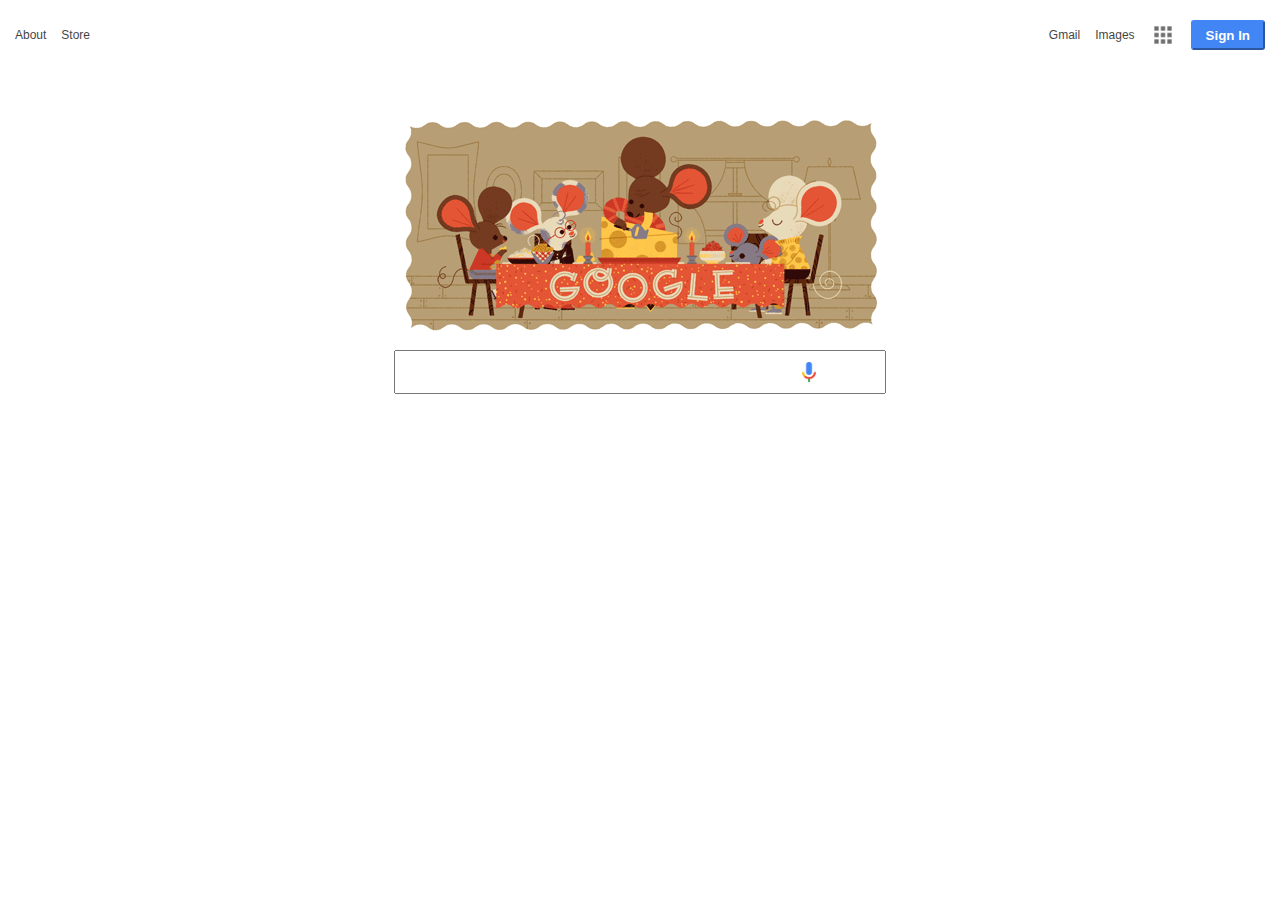
<file: index.html>
<!DOCTYPE html>

<html>
<head>
    <title>Google Homepage</title>
    <link href='css/reset.css' rel='stylesheet' type='text/css'/>
    <link href='css/style.css' rel='stylesheet' type='text/css'/>
</head>
<body>
    <div id='nav'>
        <ul class='left'>
            <li><a href='#'>About</a></li>
            <li><a href='#'>Store</a></li>
        </ul>
        <ul class='right'>
            <li><button class = 'Sign In'>Sign In</button></li>
            <li><a href='#'><img src='img/apps.png'/></a></li>
            <li><a href='#'>Images</a></li>
            <li><a href='#'>Gmail</a></li>
        </ul>
    </div>
    <div>
        <div id='search'>
            <div class='logo'><img src='img/logo.gif'/></div>
            <input type='text' name='search'>
            <div class='mic'><img src='img/mic.png'/></div>
            
        </div>

       
    </div>
</body>
</html>
</file>
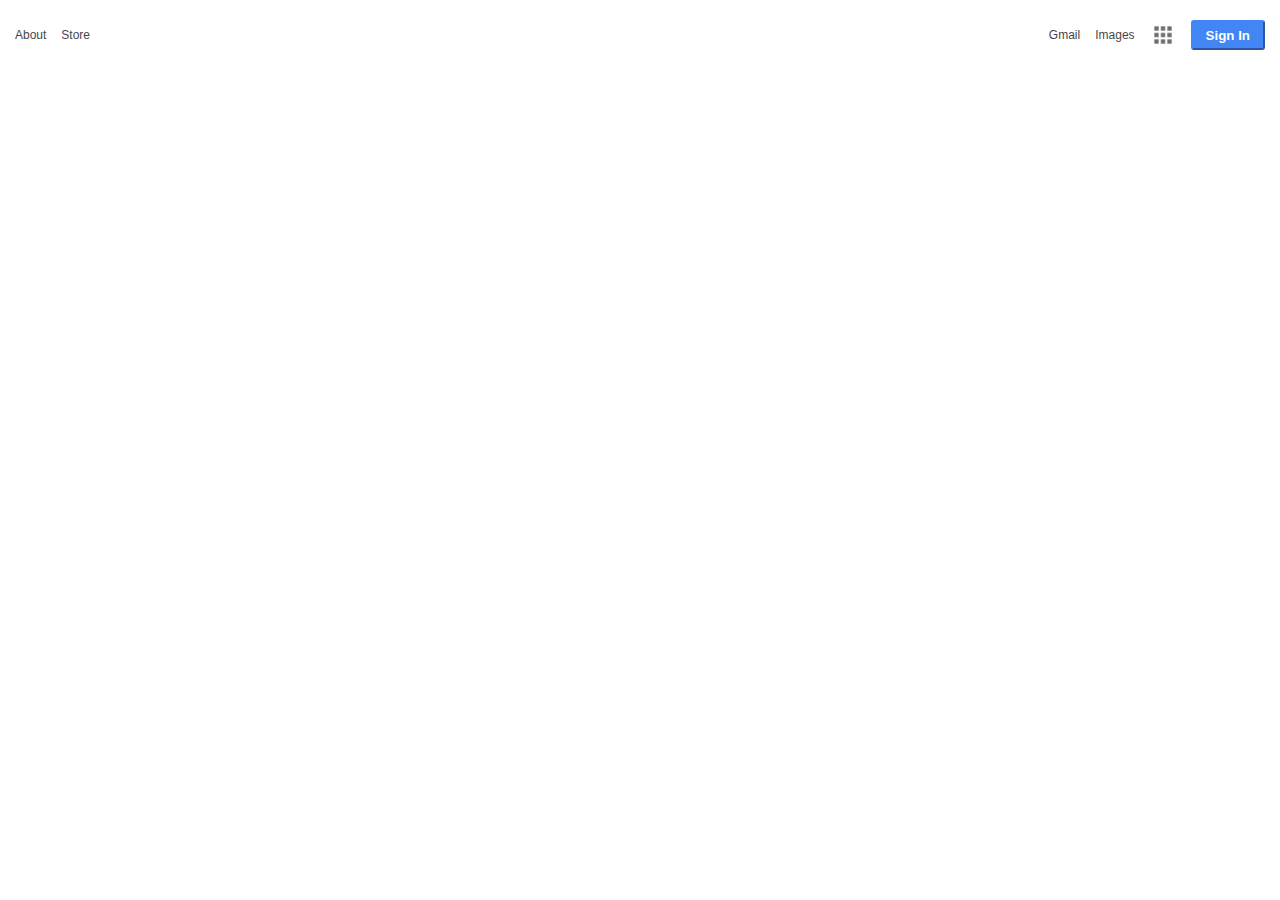
<file: google-homepage.html>
<!DOCTYPE html>

<html>
<head>
    <title>Google Homepage</title>
    <link href='css/reset.css' rel='stylesheet' type='text/css'/>
    <link href='css/style.css' rel='stylesheet' type='text/css'/>
</head>
<body>
    <div id='nav'>
        <ul class='left'>
            <li><a href='#'>About</a></li>
            <li><a href='#'>Store</a></li>
        </ul>
        <ul class='right'>
            <li><button class = 'Sign In'>Sign In</button></li>
            <li><a href='#'><img src='img/apps.png'/></a></li>
            <li><a href='#'>Images</a></li>
            <li><a href='#'>Gmail</a></li>
        </ul>
    </div>
</body>
</html>
</file>
<file: css/style.css>
div#nav {
    height: 30px;
}

.mic {
    top: 350px;
    height: 44px;
    vertical-align: middle;
    position: absolute;
    text-align: center;
    width: 100%
}

.logo {
    top: 115px;
    text-align: center;
    width: 100%;
    position: absolute;
}

#search {
    text-align: center;
    display: flex;
    align-items: center;
    position: absolute;
    width: 100%
}

#search img {
    display: inline-block;
    margin: 0 auto;
}
#search .logo img {
    position: relative;
}

#search .mic img {
    height: 20px;
    width: 14px;
    padding: 12px;
    margin-left: 150px;
    position: absolute;
}

li {
    height: 30px;
}

input {
    height: 38px;
    width: 484px;
    align-self: center;
    top: 350px;
    position: relative;
    display: block;
    margin: 0 auto;
}

.left {
    float: left;
}

.right {
    text-align: right;
}

.left li {
    float: left;
    padding-left: 15px;
}

.right li {
    float: right;
    padding-right: 15px;
}

ul {
    height: 30px;
    list-style: none;
}

#nav img {
    height: 26px;
    width: 26px;
    opacity: 0.75;
    padding: 2px 0px;
}

#nav div {
    display: inline-block;
    vertical-align: middle;
}

#nav {
    top: 20px;
    width: 100%;
    min-width: 800px;
    height: 30px;
    position: absolute;
    /* overflow: scroll; */
}

#nav a {
    color: black;
    height: 30px;
    text-decoration: none;
    font-family: 'Arial';
    vertical-align: middle;
    opacity: 0.75;
    font-size: 12px;
    line-height: 30px;
    /* padding-left: 15px; */
}

#nav button {
    background-color: #4285f4;
    height: 30px;
    /* width: 70px; */
    color: white;
    border-color: #4285f4;
    border-radius: 3px;
    font-weight: bold;
    padding: 0px 13px;
}
</file>
